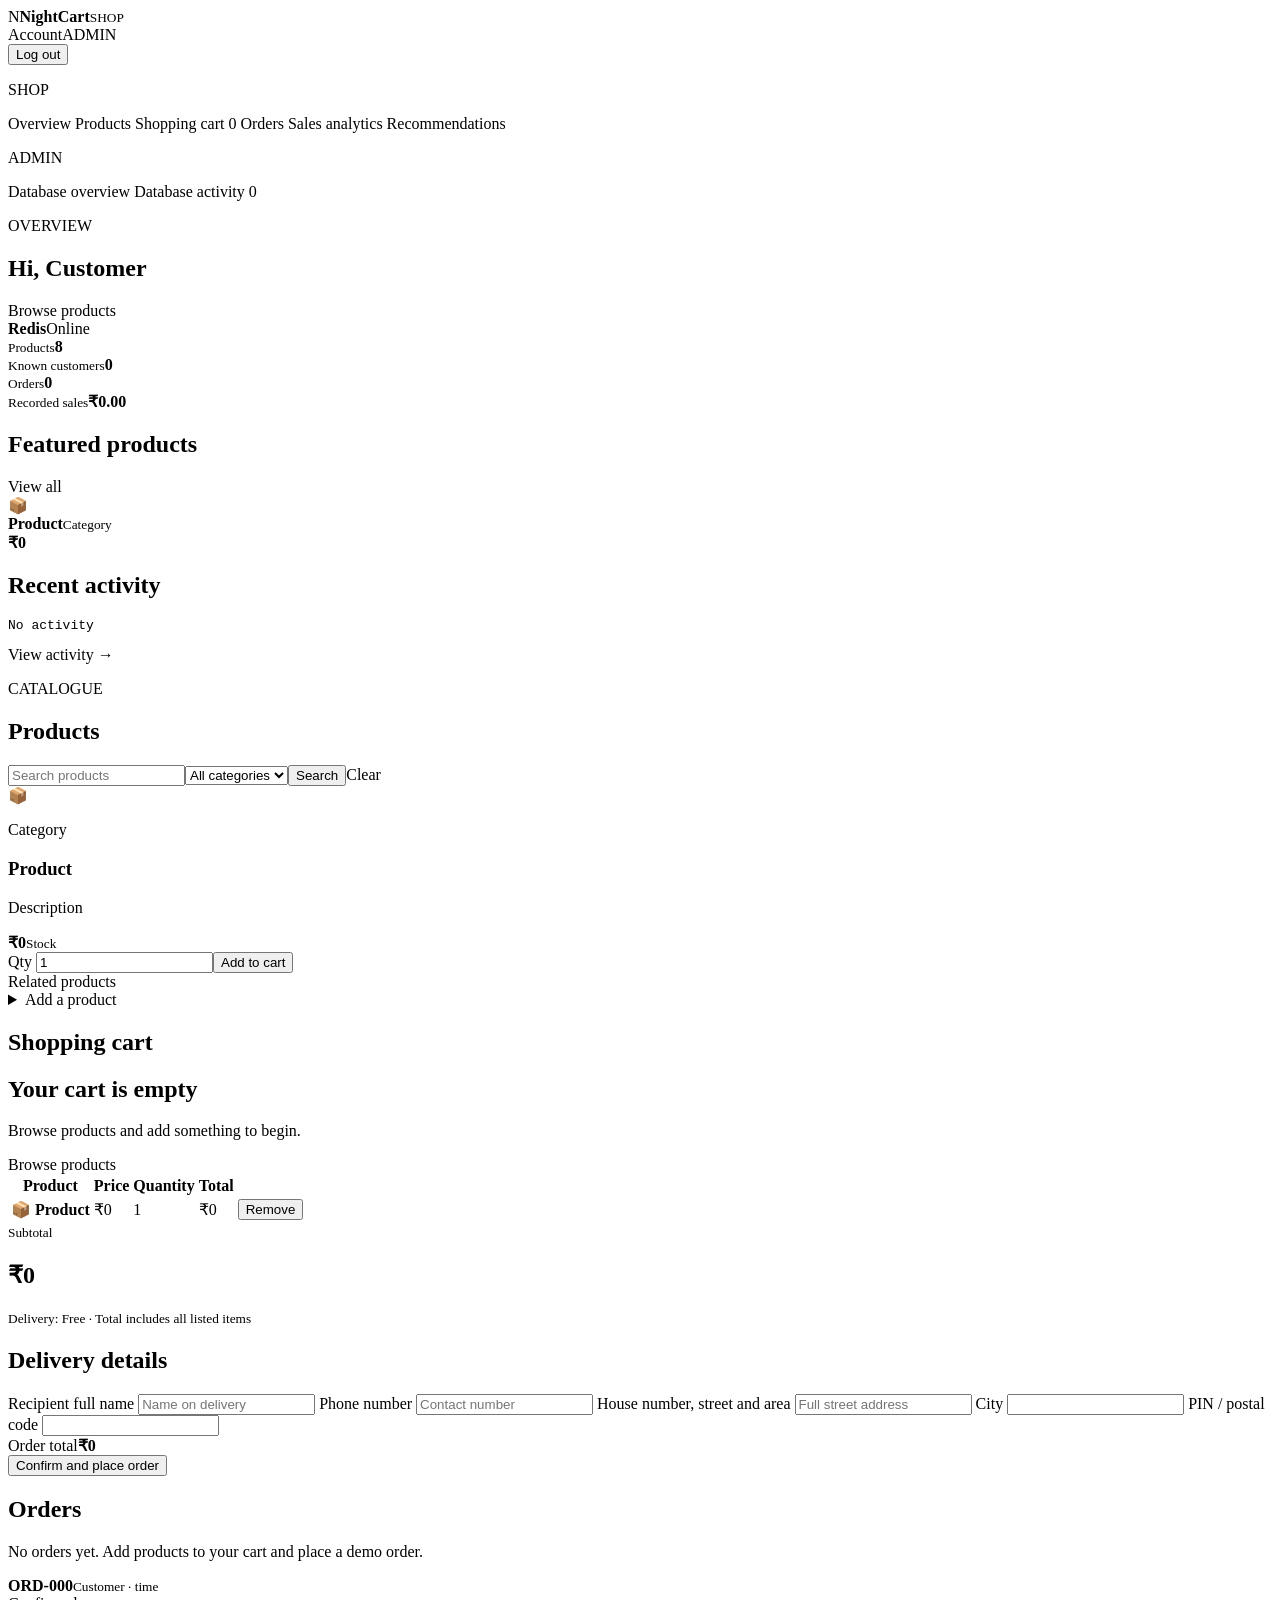
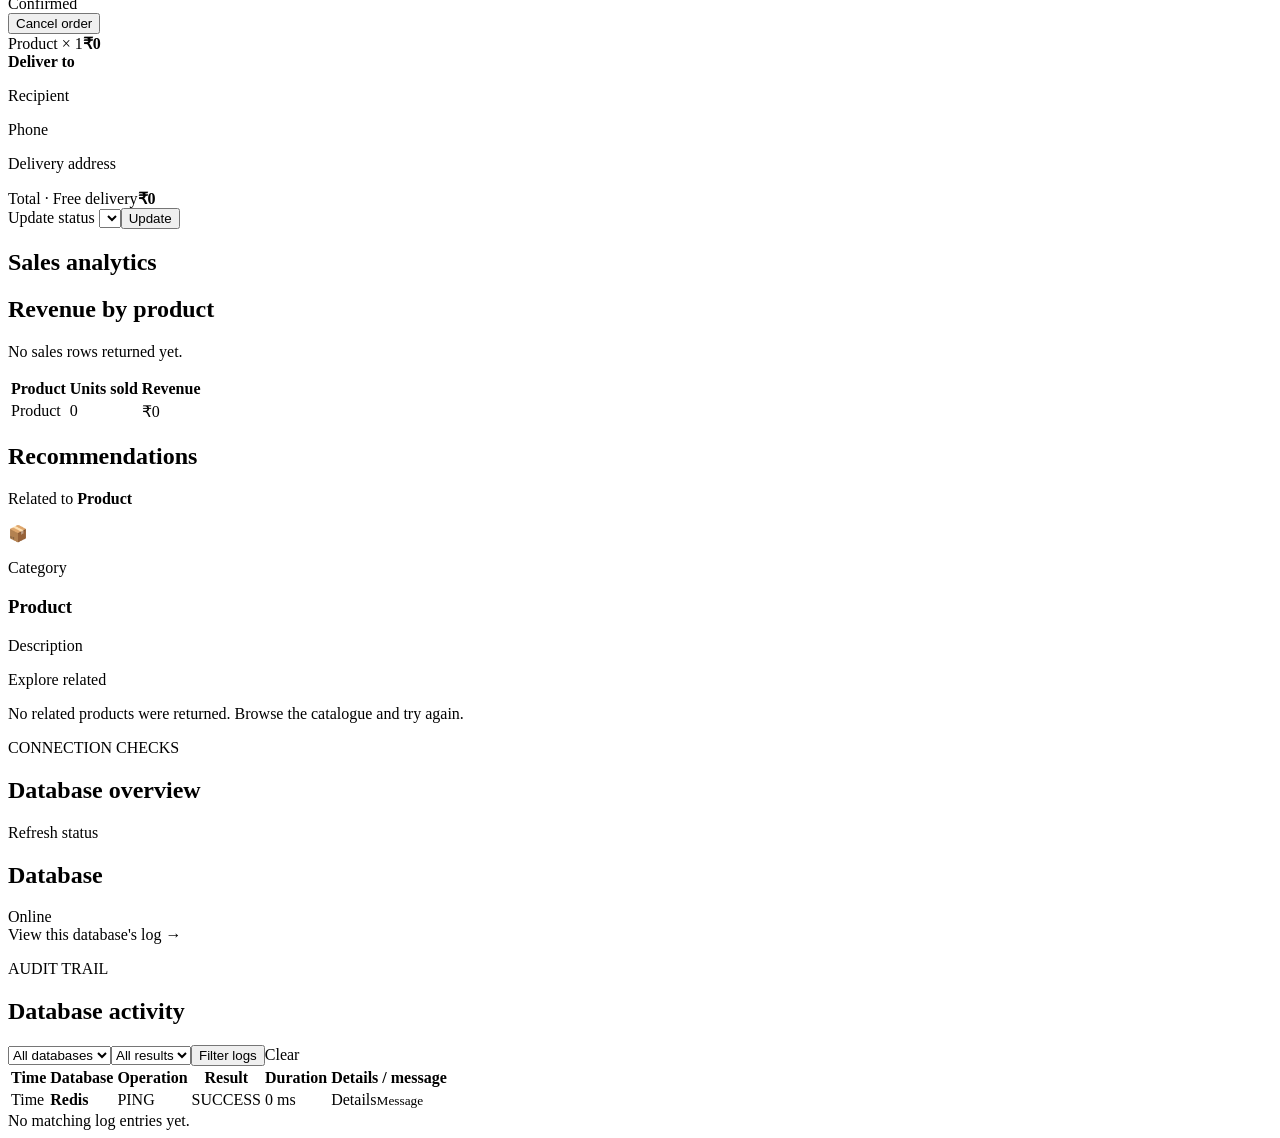
<file: src/main/resources/templates/index.html>
<!DOCTYPE html>
<html lang="en" xmlns:th="http://www.thymeleaf.org">
<head>
  <meta charset="UTF-8"><meta name="viewport" content="width=device-width, initial-scale=1">
  <title>NightCart · Shopping Cart</title><link rel="stylesheet" th:href="@{/css/style.css}">
</head>
<body>
<header class="topbar"><a class="brand" th:href="@{/}"><span class="brand-mark">N</span><span><b>NightCart</b><small>SHOP</small></span></a>
  <div class="account-actions"><span class="account-name" th:text="${customer}">Account</span><span class="pill" th:if="${isAdmin}">ADMIN</span><form method="post" th:action="@{/logout}"><button type="submit" class="button secondary">Log out</button></form></div>
</header>
<div class="layout">
  <aside class="sidebar"><p class="nav-label">SHOP</p>
    <a th:href="@{/}" th:classappend="${page == 'dashboard' ? 'active' : ''}">Overview</a>
    <a th:href="@{/products}" th:classappend="${page == 'products' ? 'active' : ''}">Products</a>
    <a th:href="@{/cart}" th:classappend="${page == 'cart' ? 'active' : ''}">Shopping cart <span class="count" th:text="${cartRows.size()}">0</span></a>
    <a th:href="@{/orders}" th:classappend="${page == 'orders' ? 'active' : ''}">Orders</a>
    <a th:if="${isAdmin}" th:href="@{/analytics}" th:classappend="${page == 'analytics' ? 'active' : ''}">Sales analytics</a>
    <a th:href="@{/recommendations(customer=${customer})}" th:classappend="${page == 'recommendations' ? 'active' : ''}">Recommendations</a>
    <p class="nav-label" th:if="${isAdmin}">ADMIN</p>
    <a th:if="${isAdmin}" th:href="@{/databases}" th:classappend="${page == 'databases' ? 'active' : ''}">Database overview</a>
    <a th:if="${isAdmin}" th:href="@{/activity}" th:classappend="${page == 'activity' ? 'active' : ''}">Database activity <span class="count" th:text="${activityCount}">0</span></a>
  </aside>
  <main class="content">
    <div class="flash success" th:if="${message}" th:text="${message}"></div><div class="flash error" th:if="${error}" th:text="${error}"></div>
    <section th:if="${page=='dashboard'}">
      <div class="page-head"><div><p class="eyebrow">OVERVIEW</p><h1>Hi, <span th:text="${customer}">Customer</span></h1></div><a class="button" th:href="@{/products(customer=${customer})}">Browse products</a></div>
      <div class="status-grid" th:if="${isAdmin}"><div class="status-card" th:each="entry : ${statuses}"><div class="status-line"><b th:text="${entry.key}">Redis</b><span class="pill" th:classappend="${entry.value == 'Online' ? 'online' : 'offline'}" th:text="${entry.value}">Online</span></div></div></div>
      <div class="metric-grid" th:if="${isAdmin}"><div class="metric"><small>Products</small><strong th:text="${productsCount}">8</strong></div><div class="metric"><small>Known customers</small><strong th:text="${customerCount}">0</strong></div><div class="metric"><small>Orders</small><strong th:text="${orderCount}">0</strong></div><div class="metric"><small>Recorded sales</small><strong th:text="${'₹'+#numbers.formatDecimal(totalSales,1,2)}">₹0.00</strong></div></div>
      <div class="two-col"><div class="panel"><div class="panel-head"><h2>Featured products</h2><a th:href="@{/products}">View all</a></div><div class="simple-row" th:each="p,iter : ${products}" th:if="${iter.index<4}"><span class="product-icon" th:text="${p.icon}">📦</span><div class="row-main"><b th:text="${p.name}">Product</b><small th:text="${p.category}">Category</small></div><strong th:text="${'₹'+#numbers.formatDecimal(p.price,1,2)}">₹0</strong></div></div>
        <div class="panel" th:if="${isAdmin}"><div class="panel-head"><h2>Recent activity</h2></div><pre class="recent" th:text="${recentActivity==''?'No recent activity yet.':recentActivity}">No activity</pre><a class="text-link" th:href="@{/activity(database='Redis')}">View activity →</a></div></div>
    </section>

    <section th:if="${page=='products'}"><div class="page-head"><div><p class="eyebrow">CATALOGUE</p><h1>Products</h1></div></div>
      <form class="filter-bar" method="get" th:action="@{/products}"><input name="q" th:value="${q}" placeholder="Search products"><select name="category"><option value="">All categories</option><option th:each="c:${categories}" th:value="${c}" th:text="${c}" th:selected="${category==c}"></option></select><button class="button secondary" type="submit">Search</button><a class="text-link" th:href="@{/products}">Clear</a></form>
      <div class="product-grid"><article class="product-card" th:each="p:${products}"><div class="product-icon large" th:text="${p.icon}">📦</div><p class="category" th:text="${p.category}">Category</p><h3 th:text="${p.name}">Product</h3><p class="muted description" th:text="${p.description}">Description</p><div class="product-bottom"><strong th:text="${'₹'+#numbers.formatDecimal(p.price,1,2)}">₹0</strong><small th:text="${p.stock+' in stock'}">Stock</small></div><form method="post" th:action="@{/cart/add}"><input type="hidden" name="productId" th:value="${p.id}"><label class="qty-label">Qty <input type="number" name="quantity" value="1" min="1" th:attr="max=${p.stock}"></label><button class="button" type="submit" th:disabled="${p.stock<1}">Add to cart</button></form><a class="text-link small-link" th:href="@{/recommendations(customer=${customer},productId=${p.id})}">Related products</a></article></div>
      <details class="panel add-product" th:if="${isAdmin}"><summary>Add a product</summary><form class="form-grid" method="post" th:action="@{/products/add}"><label>Product ID <input name="id" placeholder="Auto-generate"></label><label>Name <input name="name" required></label><label>Category <input name="category" required></label><label>Description <input name="description" value="New catalogue item"></label><label>Icon/emoji <input name="icon" value="📦" maxlength="8"></label><label>Price (₹) <input name="price" type="number" min="1" step="0.01" required></label><label>Stock <input name="stock" type="number" min="0" value="1" required></label><button class="button" type="submit">Save product</button></form></details>
    </section>

    <section th:if="${page=='cart'}"><div class="page-head"><div><h1>Shopping cart</h1></div></div>
      <div class="panel" th:if="${cartRows.isEmpty()}"><h2>Your cart is empty</h2><p class="muted">Browse products and add something to begin.</p><a class="button" th:href="@{/products(customer=${customer})}">Browse products</a></div>
      <div class="panel" th:unless="${cartRows.isEmpty()}"><div class="table-wrap"><table><thead><tr><th>Product</th><th>Price</th><th>Quantity</th><th>Total</th><th></th></tr></thead><tbody><tr th:each="row:${cartRows}"><td><span th:text="${row.product.icon}">📦</span> <b th:text="${row.product.name}">Product</b></td><td th:text="${'₹'+#numbers.formatDecimal(row.product.price,1,2)}">₹0</td><td th:text="${row.quantity}">1</td><td th:text="${'₹'+#numbers.formatDecimal(row.lineTotal,1,2)}">₹0</td><td><form method="post" th:action="@{/cart/remove}"><input type="hidden" name="productId" th:value="${row.product.id}"><button class="button danger" type="submit">Remove</button></form></td></tr></tbody></table></div><div class="checkout-row"><div><small class="muted">Subtotal</small><h2 th:text="${'₹'+#numbers.formatDecimal(cartTotal,1,2)}">₹0</h2><small class="muted">Delivery: Free · Total includes all listed items</small></div></div>
        <div class="panel checkout-panel"><div class="panel-head"><h2>Delivery details</h2></div>
          <form class="form-grid" method="post" th:action="@{/checkout}">
            <label>Recipient full name <input name="deliveryName" maxlength="80" required placeholder="Name on delivery"></label>
            <label>Phone number <input name="phone" type="tel" minlength="10" maxlength="15" pattern="[0-9+() -]{10,15}" required placeholder="Contact number"></label>
            <label class="wide-field">House number, street and area <input name="address" maxlength="240" required placeholder="Full street address"></label>
            <label>City <input name="city" maxlength="80" required></label>
            <label>PIN / postal code <input name="postalCode" inputmode="numeric" pattern="[0-9]{5,6}" minlength="5" maxlength="6" required></label>
            <div class="summary-total"><span>Order total</span><strong th:text="${'₹'+#numbers.formatDecimal(cartTotal,1,2)}">₹0</strong></div>
            <button class="button" type="submit">Confirm and place order</button>
          </form>
        </div></div>
    </section>

    <section th:if="${page=='orders'}"><div class="page-head"><div><h1>Orders</h1></div></div><div class="panel" th:if="${orders.isEmpty()}"><p>No orders yet. Add products to your cart and place a demo order.</p></div><div class="panel order-card" th:each="order:${orders}"><div class="order-head"><div><b th:text="${order.id}">ORD-000</b><small><span th:if="${isAdmin}" th:text="${order.customerName+' · '}">Customer · </span><span th:text="${order.createdAt}">time</span></small></div><div class="order-actions"><span class="pill" th:classappend="${order.status == 'Cancelled' ? 'offline' : 'online'}" th:text="${order.status}">Confirmed</span><form th:if="${order.status != 'Cancelled'}" method="post" th:action="@{/orders/cancel}" onsubmit="return confirm('Cancel this order? It will remain in order history and be excluded from sales analytics.');"><input type="hidden" name="orderId" th:value="${order.id}"><button class="button danger" type="submit">Cancel order</button></form></div></div><div class="order-lines"><div class="simple-row" th:each="line:${order.items}"><span class="row-main" th:text="${line.name+' × '+line.quantity+' @ ₹'+#numbers.formatDecimal(line.price,1,2)}">Product × 1</span><strong th:text="${'₹'+#numbers.formatDecimal(line.lineTotal,1,2)}">₹0</strong></div></div>
      <div class="delivery-details"><b>Deliver to</b><p th:text="${order.deliveryName != null ? order.deliveryName : order.customerName}">Recipient</p><p th:if="${order.phone != null}" th:text="${order.phone}">Phone</p><p th:if="${order.address != null}" th:text="${order.fullAddress}">Delivery address</p></div>
      <div class="order-total"><span>Total · Free delivery</span><b th:text="${'₹'+#numbers.formatDecimal(order.total,1,2)}">₹0</b></div>
      <form th:if="${isAdmin and order.status != 'Cancelled'}" class="status-update" method="post" th:action="@{/orders/status}"><input type="hidden" name="orderId" th:value="${order.id}"><label>Update status <select name="status"><option th:each="st : ${ {'Placed','Confirmed','Packed','Shipped','Delivered'} }" th:value="${st}" th:text="${st}" th:selected="${order.status == st}"></option></select></label><button class="button secondary" type="submit">Update</button></form>
      </div></section>

    <section th:if="${page=='analytics'}">
      <div class="page-head"><div>
        
        <h1>Sales analytics</h1>
        
      </div></div>
      <div class="panel"><div class="panel-head"><h2>Revenue by product</h2>
        
      </div>
      <div th:if="${analyticsRows.isEmpty()}" class="empty"><p>No sales rows returned yet.</p>
      </div>
      <div class="table-wrap" th:unless="${analyticsRows.isEmpty()}"><table><thead><tr><th>Product</th><th>Units sold</th><th>Revenue</th></tr></thead><tbody>
        <tr th:each="r:${analyticsRows}"><td th:text="${r.productName}">Product</td><td th:text="${r.units}">0</td><td th:text="${'₹'+#numbers.formatDecimal(r.revenue,1,2)}">₹0</td></tr>
      </tbody></table></div>
      </div>
    </section>

    <section th:if="${page=='recommendations'}"><div class="page-head"><div><h1>Recommendations</h1></div></div><div class="panel"><p th:if="${sourceProduct!=null}">Related to <b th:text="${sourceProduct.name}">Product</b></p><div class="product-grid compact"><article class="product-card" th:each="p:${recommendations}"><div class="product-icon large" th:text="${p.icon}">📦</div><p class="category" th:text="${p.category}">Category</p><h3 th:text="${p.name}">Product</h3><p class="muted" th:text="${p.description}">Description</p><a class="button secondary" th:href="@{/recommendations(customer=${customer},productId=${p.id})}">Explore related</a></article></div><p class="muted" th:if="${recommendations.isEmpty()}">No related products were returned. Browse the catalogue and try again.</p></div></section>

    <section th:if="${page=='databases'}"><div class="page-head"><div><p class="eyebrow">CONNECTION CHECKS</p><h1>Database overview</h1></div><a class="button secondary" th:href="@{/databases}">Refresh status</a></div><div class="status-grid detailed"><div class="panel" th:each="entry:${statuses}"><div class="status-line"><h2 th:text="${entry.key}">Database</h2><span class="pill" th:classappend="${entry.value == 'Online' ? 'online' : 'offline'}" th:text="${entry.value}">Online</span></div><a class="text-link" th:href="@{/activity(customer=${customer},database=${entry.key})}">View this database's log →</a></div></div></section>

    <section th:if="${page=='activity'}"><div class="page-head"><div><p class="eyebrow">AUDIT TRAIL</p><h1>Database activity</h1></div></div><form class="filter-bar" method="get" th:action="@{/activity}"><select name="database"><option value="">All databases</option><option value="Redis" th:selected="${selectedDatabase=='Redis'}">Redis</option><option value="MongoDB" th:selected="${selectedDatabase=='MongoDB'}">MongoDB</option><option value="MonetDB" th:selected="${selectedDatabase=='MonetDB'}">MonetDB</option><option value="Neo4j" th:selected="${selectedDatabase=='Neo4j'}">Neo4j</option><option value="System" th:selected="${selectedDatabase=='System'}">System</option></select><select name="status"><option value="">All results</option><option value="SUCCESS" th:selected="${selectedStatus=='SUCCESS'}">Success</option><option value="FAILED" th:selected="${selectedStatus=='FAILED'}">Failed</option><option value="INFO" th:selected="${selectedStatus=='INFO'}">Info</option></select><button class="button secondary" type="submit">Filter logs</button><a class="text-link" th:href="@{/activity}">Clear</a></form><div class="panel table-panel"><div class="table-wrap"><table><thead><tr><th>Time</th><th>Database</th><th>Operation</th><th>Result</th><th>Duration</th><th>Details / message</th></tr></thead><tbody><tr th:each="e:${activityEvents}"><td class="nowrap" th:text="${e.timestamp}">Time</td><td><b th:text="${e.database}">Redis</b></td><td th:text="${e.operation}">PING</td><td><span class="pill" th:classappend="${e.status == 'SUCCESS' ? 'online' : (e.status == 'FAILED' ? 'offline' : '')}" th:text="${e.status}">SUCCESS</span></td><td class="nowrap" th:text="${e.durationMs+' ms'}">0 ms</td><td><span th:text="${e.details}">Details</span><small class="log-message" th:if="${!#strings.isEmpty(e.message)}" th:text="${e.message}">Message</small></td></tr></tbody></table></div><div class="empty" th:if="${activityEvents.isEmpty()}">No matching log entries yet.</div></div></section>
  </main>
</div>

</body></html>
</file>
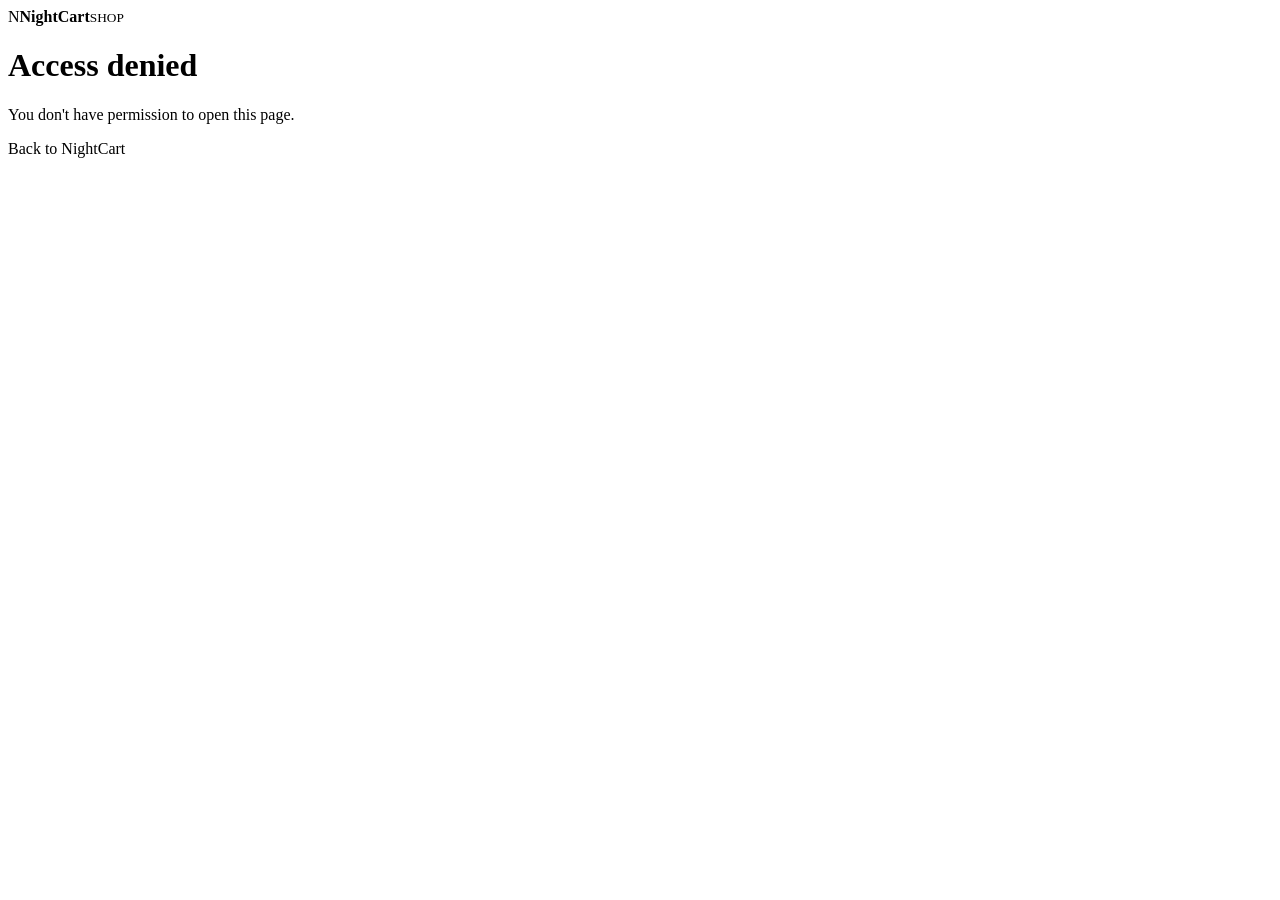
<file: src/main/resources/templates/access-denied.html>
<!DOCTYPE html><html lang="en" xmlns:th="http://www.thymeleaf.org"><head><meta charset="UTF-8"><meta name="viewport" content="width=device-width, initial-scale=1"><title>Access denied · NightCart</title><link rel="stylesheet" th:href="@{/css/style.css}"></head><body class="auth-page"><main class="auth-card"><a class="brand auth-brand" th:href="@{/}"><span class="brand-mark">N</span><span><b>NightCart</b><small>SHOP</small></span></a><h1>Access denied</h1><p class="auth-subtitle">You don't have permission to open this page.</p><a class="button auth-submit" th:href="@{/}">Back to NightCart</a></main></body></html>
</file>
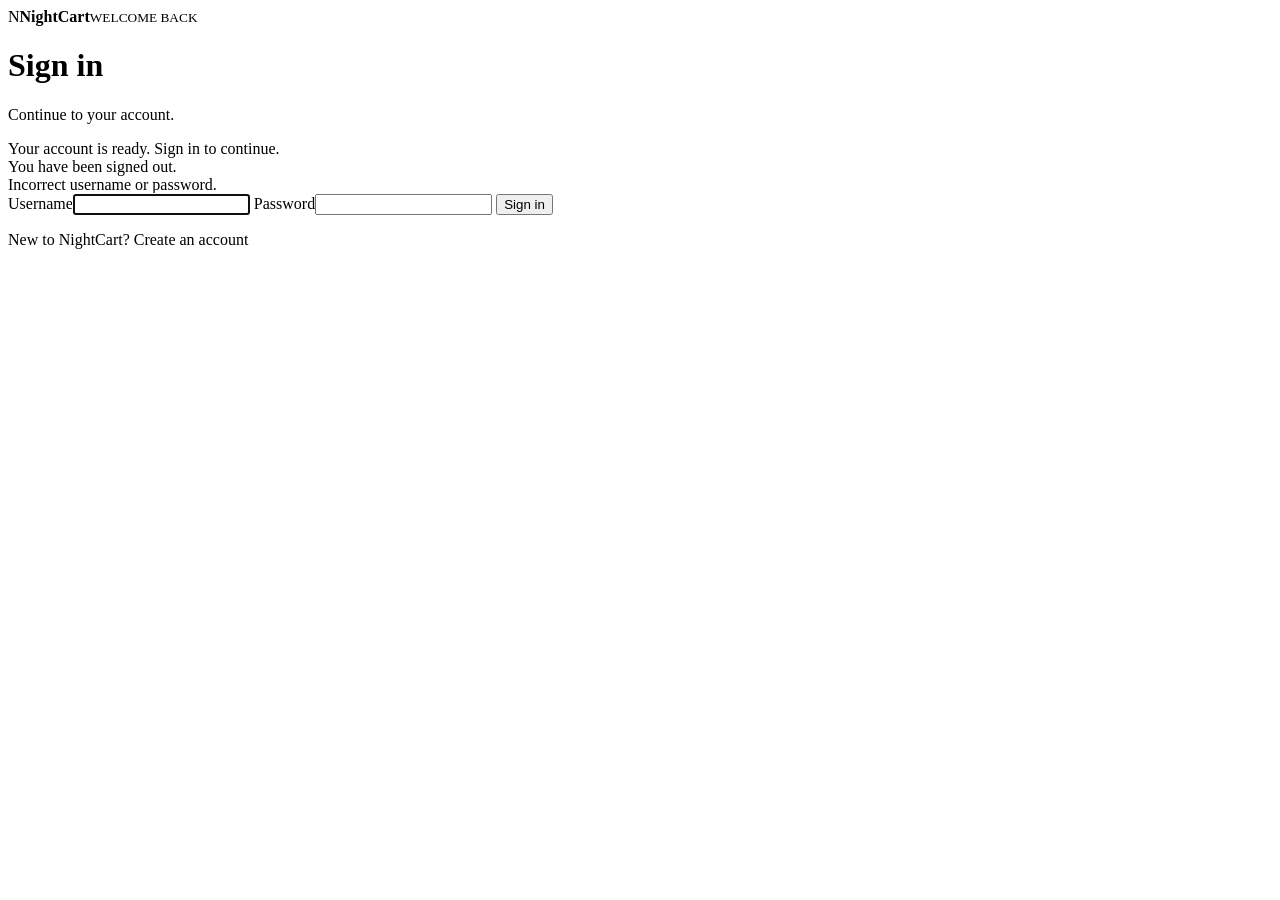
<file: src/main/resources/templates/login.html>
<!DOCTYPE html>
<html lang="en" xmlns:th="http://www.thymeleaf.org">
<head><meta charset="UTF-8"><meta name="viewport" content="width=device-width, initial-scale=1"><title>Sign in · NightCart</title><link rel="stylesheet" th:href="@{/css/style.css}"></head>
<body class="auth-page">
  <main class="auth-card">
    <a class="brand auth-brand" th:href="@{/login}"><span class="brand-mark">N</span><span><b>NightCart</b><small>WELCOME BACK</small></span></a>
    <h1>Sign in</h1>
    <p class="auth-subtitle">Continue to your account.</p>
    <div class="flash success" th:if="${param.registered}">Your account is ready. Sign in to continue.</div>
    <div class="flash success" th:if="${param.logout}">You have been signed out.</div>
    <div class="flash error" th:if="${param.error}">Incorrect username or password.</div>
    <form method="post" th:action="@{/login}" class="auth-form">
      <label for="username">Username</label><input id="username" name="username" autocomplete="username" required autofocus>
      <label for="password">Password</label><input id="password" name="password" type="password" autocomplete="current-password" required>
      <button class="button auth-submit" type="submit">Sign in</button>
    </form>
    <p class="auth-switch">New to NightCart? <a th:href="@{/register}">Create an account</a></p>
  </main>
</body></html>
</file>
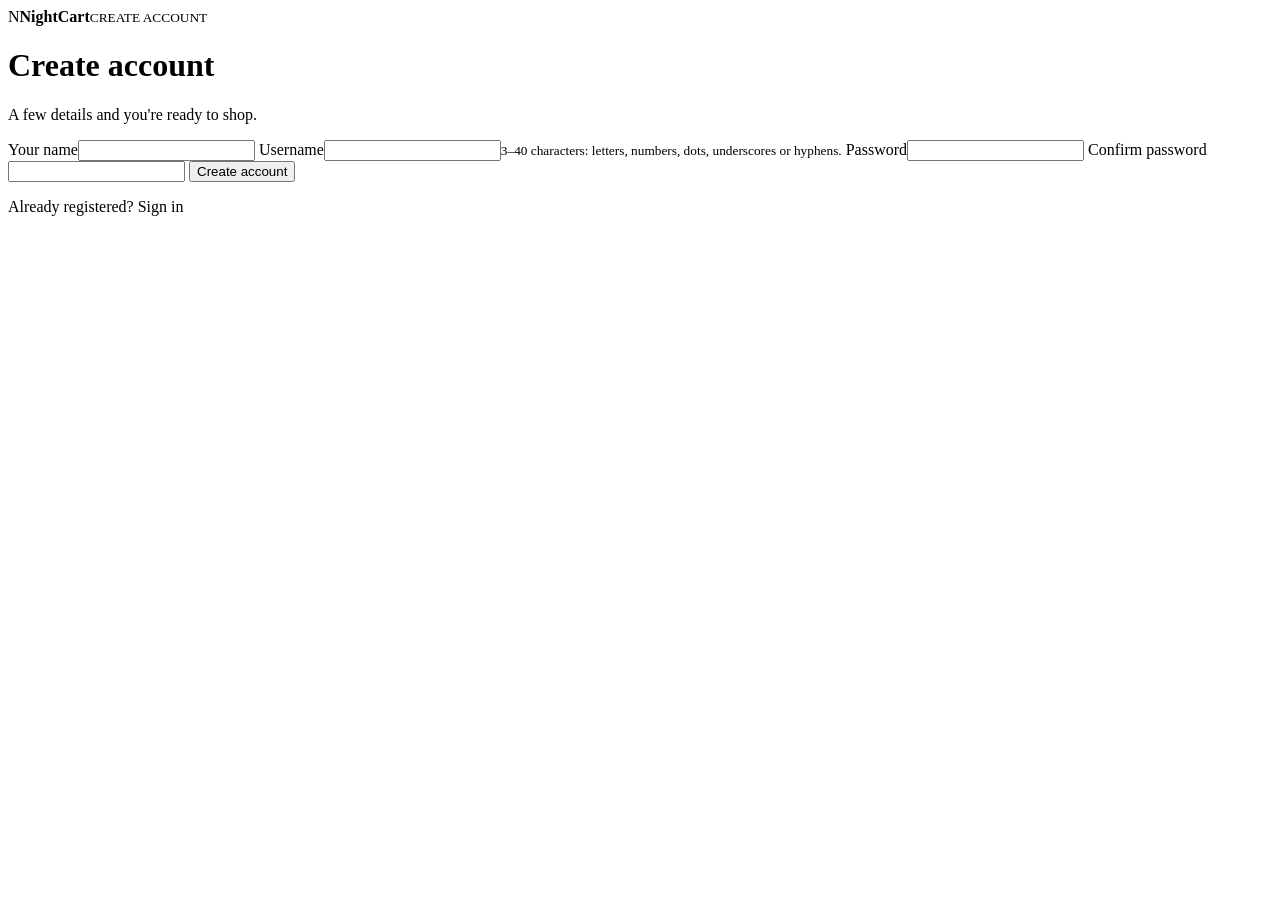
<file: src/main/resources/templates/register.html>
<!DOCTYPE html>
<html lang="en" xmlns:th="http://www.thymeleaf.org">
<head><meta charset="UTF-8"><meta name="viewport" content="width=device-width, initial-scale=1"><title>Create account · NightCart</title><link rel="stylesheet" th:href="@{/css/style.css}"></head>
<body class="auth-page">
  <main class="auth-card">
    <a class="brand auth-brand" th:href="@{/login}"><span class="brand-mark">N</span><span><b>NightCart</b><small>CREATE ACCOUNT</small></span></a>
    <h1>Create account</h1>
    <p class="auth-subtitle">A few details and you're ready to shop.</p>
    <form method="post" th:action="@{/register}" th:object="${form}" class="auth-form">
      <label for="displayName">Your name</label><input id="displayName" th:field="*{displayName}" autocomplete="name" maxlength="60" required><small class="field-error" th:errors="*{displayName}"></small>
      <label for="username">Username</label><input id="username" th:field="*{username}" autocomplete="username" minlength="3" maxlength="40" required><small class="field-hint">3–40 characters: letters, numbers, dots, underscores or hyphens.</small><small class="field-error" th:errors="*{username}"></small>
      <label for="password">Password</label><input id="password" th:field="*{password}" type="password" autocomplete="new-password" minlength="8" maxlength="72" required><small class="field-error" th:errors="*{password}"></small>
      <label for="confirmPassword">Confirm password</label><input id="confirmPassword" th:field="*{confirmPassword}" type="password" autocomplete="new-password" required><small class="field-error" th:errors="*{confirmPassword}"></small>
      <button class="button auth-submit" type="submit">Create account</button>
    </form>
    <p class="auth-switch">Already registered? <a th:href="@{/login}">Sign in</a></p>
  </main>
</body></html>
</file>
